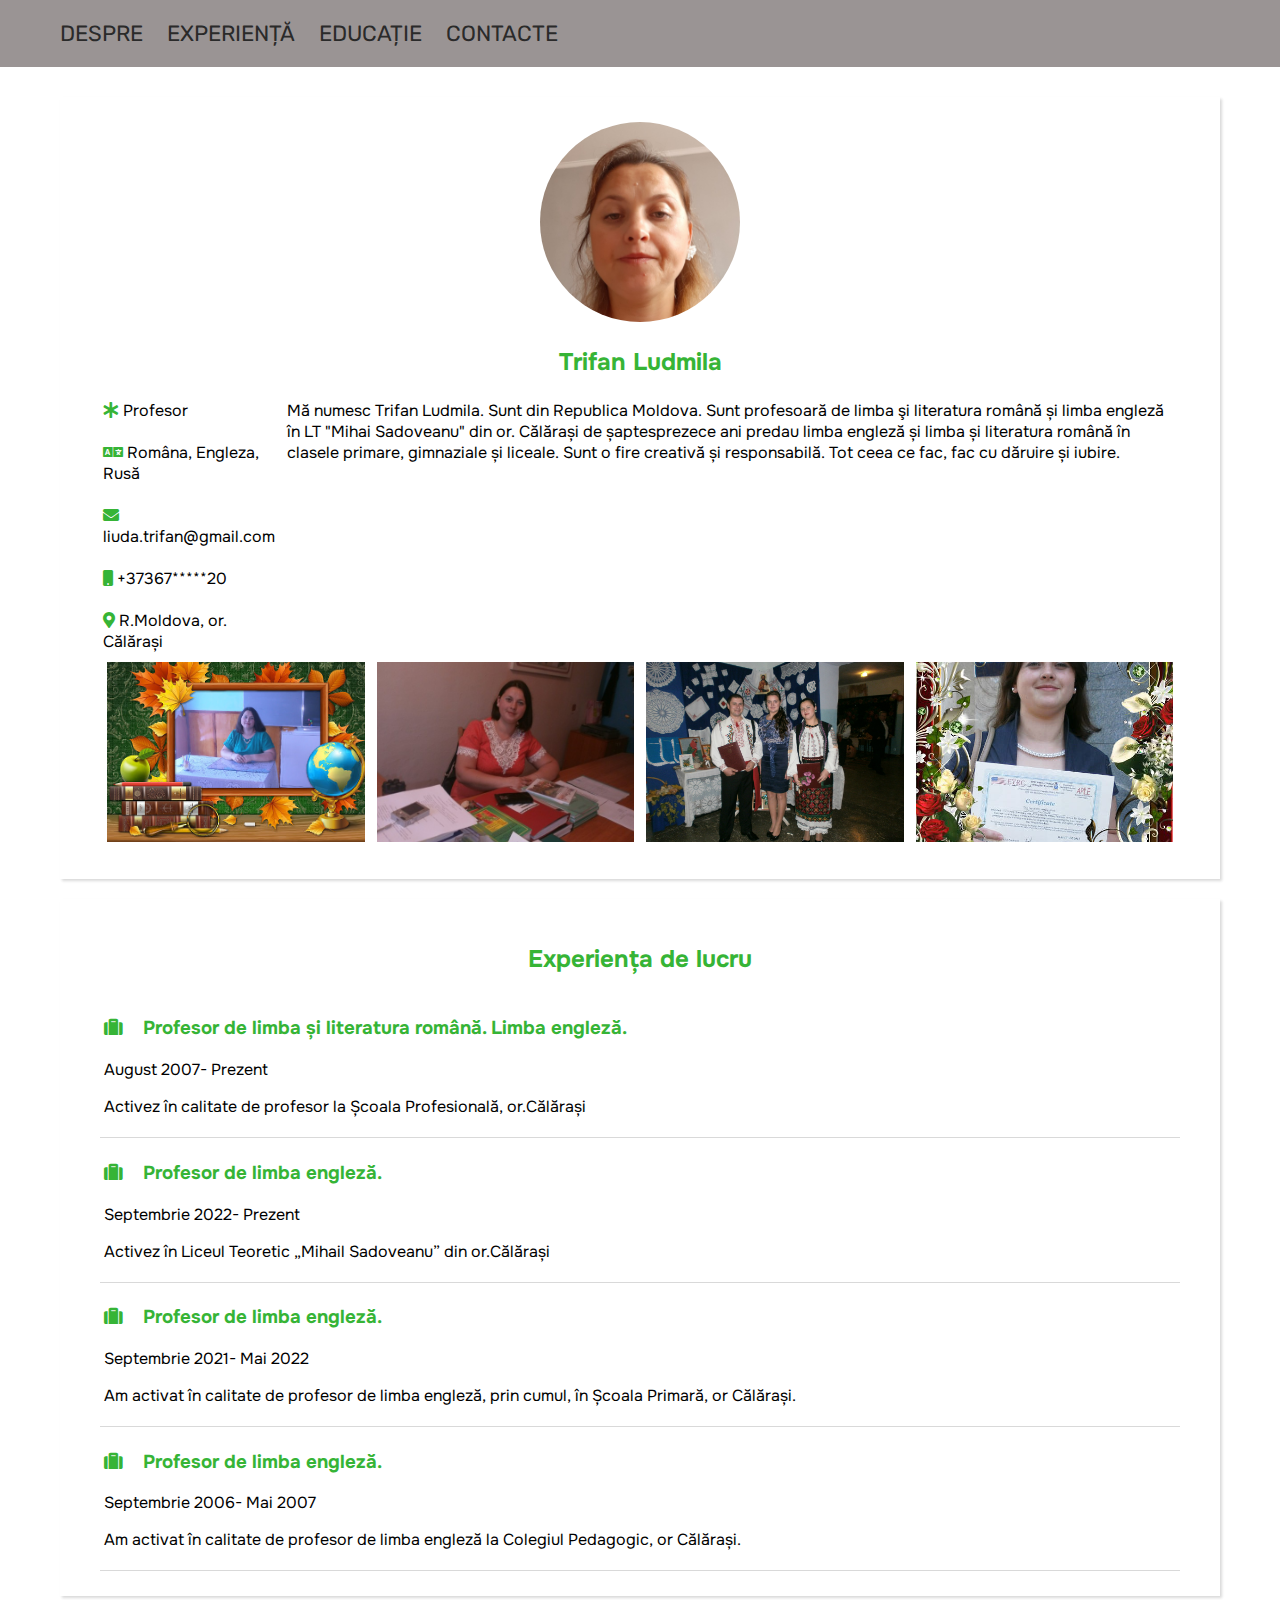
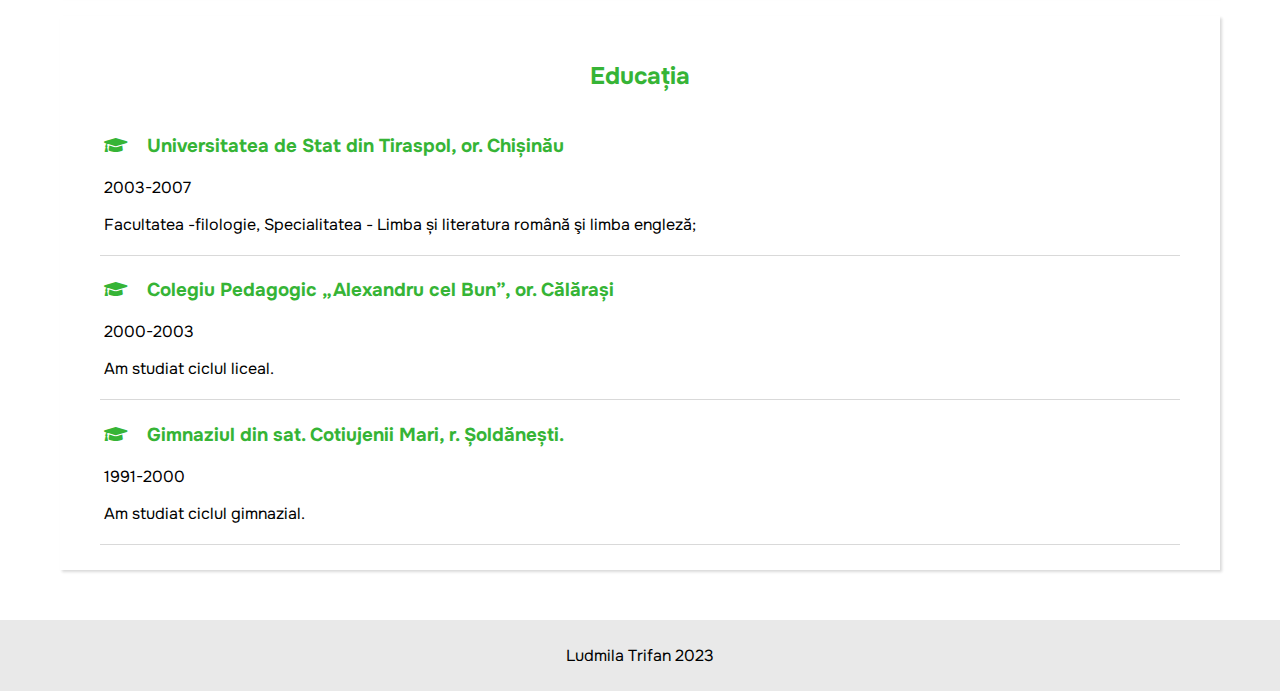
<file: index.html>
<!DOCTYPE html>
<html>

<head>
    <meta charset="UTF-8">
    <title>CV- Trifan Ludmila</title>
    <link rel="stylesheet" href="css/style.css">
    <link rel="stylesheet" href="https://cdnjs.cloudflare.com/ajax/libs/font-awesome/5.15.2/css/all.min.css" />
</head>

<body>
    <div class="header">
        <nav>
            <a class="nav-link" href="">DESPRE</a>
            <a class="nav-link" href="#experienta">EXPERIENȚĂ</a>
            <a class="nav-link" href="#educatie">EDUCAȚIE</a>
            <a class="nav-link" href="pages/contacte.html">CONTACTE</a>
        </nav>
    </div>

    <div class="main">

        <div class="info">
            <div class="centered">
                <img class="poza-eu" src="images/eu.jpg">  
                <h2 class="verde">Trifan Ludmila</h2>
            </div>
            <table>
                <tr>
                    <td class="celula -abilitati">
                        <i class="fas verde fa-asterisk"></i> 
                        <span>Profesor</span> 
                        <br/>
                        <br/>
                        <i class="fas verde fa-language"></i>
                        <span>Româna, Engleza, Rusă</span>
                        <br/> <br/>
                        <i class="fas verde fa-envelope"></i>
                        <a href="mailto:liuda.trifan@gmail.com">liuda.trifan@gmail.com</a>
                        <br/> <br/>
                        <i class="fas verde fa-mobile"></i>
                        <a href="tel:+37367372020">+37367*****20</a>
                        <br/> <br/>
                        <i class="fas verde fa-map-marker-alt"></i>
                        <span>R.Moldova, or. Călărași</span>
                    </td>
                    <td class="celula-text">
                        <p class="text-despre">
                            Mă numesc Trifan Ludmila. Sunt din Republica Moldova. Sunt profesoară de limba şi literatura română și limba engleză 
                            în LT "Mihai Sadoveanu" din or. Călărași de șaptesprezece ani predau limba engleză și limba și literatura română în clasele primare, gimnaziale și liceale. Sunt o fire creativă și responsabilă. Tot ceea ce fac, fac cu dăruire și iubire. 
                        </p>

                    </td>
                </tr>
            </table>

            <table class="tabel-gal">
                <tr>
                    <td class="celula-img">
                        <a target="blank"  href="images/gal1.jpg">
                          <img class="img-gal"  src="images/gal1.jpg">
                        </a>
                    </td>

                    <td class="celula-img">
                        <a target="blank"  href="images/gal2.jpg">
                          <img class="img-gal"  src="images/gal2.jpg">
                        </a>
                    </td>

                    <td class="celula-img">
                        <a target="blank"  href="images/gal3.jpg">
                          <img class="img-gal"  src="images/gal3.jpg">
                        </a>
                    </td>
                    <td class="celula-img">
                        <a target="blank"  href="images/gal4.jpg">
                          <img class="img-gal"  src="images/gal4.jpg">
                        </a>
                    </td>
                </tr>
            </table>
        </div>
<div class="info" id="experienta">
    <h2 class="centered verde">Experiența de lucru</h2>

    <div class="item">
        <h3 class="item-h3 verde">
            <i class="fas fa-suitcase"></i>
            Profesor de limba și literatura română. Limba engleză.
        </h3>
<span>August 2007- Prezent</span>
<p>
    Activez în calitate de profesor la Școala Profesională, or.Călărași
</p>
    </div>

    <div class="item">
        <h3 class="item-h3 verde">
            <i class="fas fa-suitcase"></i>
            Profesor de limba engleză.
        </h3>
<span>Septembrie 2022- Prezent</span>
<p>
Activez în Liceul Teoretic „Mihail Sadoveanu” din or.Călărași
</p>
    </div>

    <div class="item">
        <h3 class="item-h3 verde">
            <i class="fas fa-suitcase"></i>
            Profesor de limba engleză.
        </h3>
<span>Septembrie 2021- Mai 2022</span>
<p>
    Am activat în calitate de profesor de limba engleză, prin cumul, în Școala Primară, or Călărași.
</p>
    </div>

    <div class="item">
        <h3 class="item-h3 verde">
            <i class="fas fa-suitcase"></i>
            Profesor de limba engleză.
        </h3>
<span>Septembrie 2006- Mai 2007</span>
<p>
    Am activat în calitate de profesor de limba engleză la Colegiul Pedagogic, or Călărași.
</p>
    </div>
</div>

<div class="info" id="educatie">
    <h2 class="centered verde">Educația</h2>

    <div class="item">
        <h3 class="item-h3 verde">
            <i class="fas fa-graduation-cap"></i>
            Universitatea de Stat din Tiraspol, or. Chișinău
        </h3>
<span>2003-2007</span>
<p>
    Facultatea -filologie, Specialitatea - Limba și literatura română şi limba engleză;
</p>
    </div>
    <div class="item">
        <h3 class="item-h3 verde">
            <i class="fas fa-graduation-cap"></i>
            Colegiu Pedagogic „Alexandru cel Bun”, or. Călărași
        </h3>
<span>2000-2003</span>
<p>
    Am studiat ciclul liceal.
</p>
    </div>

    <div class="item">
        <h3 class="item-h3 verde">
            <i class="fas fa-graduation-cap"></i>
            Gimnaziul din sat. Cotiujenii Mari, r. Șoldănești.
        </h3>
<span>1991-2000</span>
<p>
    Am studiat ciclul gimnazial.
</p>
    </div>
</div>
    </div>

    <footer>
        Ludmila Trifan   2023
    </footer>
</body>

</html>
</file>
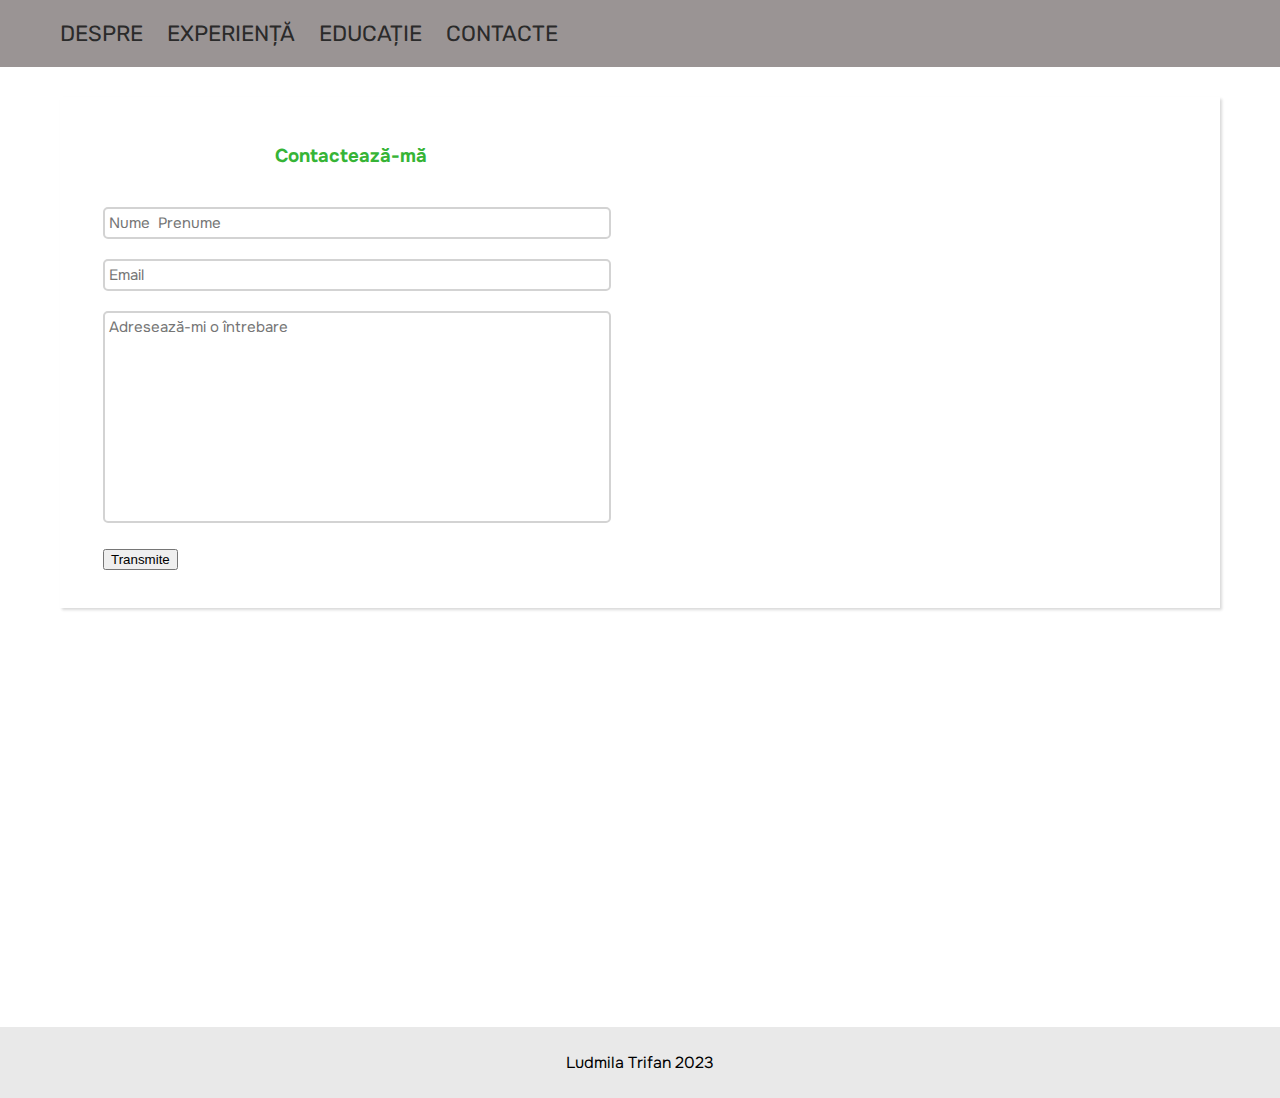
<file: pages/contacte.html>
<!DOCTYPE html>
<html>

<head>
    <meta charset="UTF-8">
    <title>CV- Trifan Ludmila</title>
    <link rel="stylesheet" href="../css/style.css">
    <link rel="stylesheet" href="https://cdnjs.cloudflare.com/ajax/libs/font-awesome/5.15.2/css/all.min.css" />
</head>

<body>
    <div class="header">
        <nav>
            <a class="nav-link" href="../index.html">DESPRE</a>
            <a class="nav-link" href="../index.html#experienta">EXPERIENȚĂ</a>
            <a class="nav-link" href="../index.html#educatie">EDUCAȚIE</a>
            <a class="nav-link" href="">CONTACTE</a>
        </nav>
    </div>

    <div class="main">

       <div class="info">
        <table class="table-contacte">
            <tr>
                <td class="celula-formular">
                    <h3 class="centered verde">Contactează-mă</h3>
                    <br/>
                    <form id="formular" method="POST" action="https://sheetdb.io/api/v1/law1ah7uptwff">
                        <input type="text" name="data[nume]"  class="text-input" placeholder="Nume  Prenume">
                        <input type="email" name="data[email]"class="text-input" placeholder="Email">
                        <textarea class="intrebare" name="data[intrebare]" placeholder="Adresează-mi o întrebare"></textarea>
                        <input id="transmite" type="submit" value="Transmite">
                    </form>
                </td>
                <td class="celula-harta">
                    <iframe class="harta"  src="https://www.google.com/maps/embed?pb=!1m18!1m12!1m3!1d2708.248923262342!2d28.313336276144213!3d47.250835571159364!2m3!1f0!2f0!3f0!3m2!1i1024!2i768!4f13.1!3m3!1m2!1s0x40cbb9f394ffffff%3A0x45149d5e20f1eb1f!2sLiceul%20Teoretic%20Mihail%20Sadoveanu!5e0!3m2!1sro!2s!4v1701189481183!5m2!1sro!2s" style="border:0;" allowfullscreen="" loading="lazy" referrerpolicy="no-referrer-when-downgrade"></iframe>
                </td>
            </tr>

        </table>

    <div class="fb-comments" data-width="100%" data-order-by="reverse_time" data-numpost="5" data-href="http://tekwill.online/ludmila-trifan">

    </div>

       </div>
    </div>

    <footer>
        Ludmila Trifan   2023
    </footer>
    <script>
        (function (d, s, id) {
            var js, fjs = d.getElementsByTagName(s)[0];
            if (d.getElementById(id)) return;
            js = d.createElement(s); js.id = id;
            js.src = "//connect.facebook.net/en_US/sdk.js#xfbml=1&version=v2.4";
            fjs.parentNode.insertBefore(js, fjs);
        }(document, 'script', 'facebook-jssdk'));

        var form = document.getElementById('formular');
        form.addEventListener("submit", e => {
            e.preventDefault();
            fetch(form.action, {
                method: "POST",
                body: new FormData(document.getElementById("formular")),
            }).then(() =>{
                alert("Multumesc !");
                form.reset();
            });
        });
    </script>
</body>

</html>
</file>
<file: css/style.css>
@import url('https://fonts.googleapis.com/css2?family=Onest&family=Rubik&display=swap');
body {
    margin: 0px;
    font-family: Onest;
}
a {
    text-decoration: none;
    color: black; 
}


.header {
    background-color: rgba(103, 94, 94, 0.663);

}

nav {
    max-width: 1160px;
    margin: 0px auto;
    padding: 20px;
}

.nav-link {
    margin-right: 20px;
    text-decoration: none;
    font-size: 22px;
    font-family: Rubik;
    color: #2a2a2a;
}

.main {
    max-width: 1160px;
    margin: 0px auto;
    padding: 30px 20px;
    min-height: 100vh;
}

.info {
    box-shadow: rgba(0, 0, 0, 0.15) 1.95px 1.95px 2.6px;
    padding:25px 40px;
    margin-bottom: 20px;
}
.poza-eu {
    width: 200px;
    height:200px ;
    border-radius: 50%;
    object-fit: cover;
    
}
.centered {
    text-align: center;
}
.celula-abilitati {
   width: 300px; 
   font-size: 18px;
   padding-right: 20px;
   vertical-align: top;
}
.celula-text {
    vertical-align: top;
}
.verde {
    color: rgb(54, 180, 54)
}
.text-despre {
    margin-top: 0px;
}
.img-gal {
    height: 180px;
    width: 100%;

    object-fit: cover;
}
.celula-img {
    width:25%;
    padding: 5px;
}
.tabel-gal {
    width: 100%;
}

.item {
    border-bottom: 1px solid #d9d9d9;
    padding: 4px;
}

footer {
    background-color: #e9e9e9;
    text-align: center;
    padding: 25px;
}
.tabel-contacte {
    width:100%;
}

.celula-formular {
    width:50%;
    vertical-align: top;
    padding-right: 40px;
}

.celula-harta {
    width:50%;  
}
.harta {
    width:100%;
    height:450px;
    border-radius:5px;
}

.text-input, .intrebare {
    width: 100%;
    font-size: 15px;
    padding: 4px;
    border-radius: 5px;
    border: 2px solid #d3d3d3;
    margin-bottom: 20px;
    font-family: Onest;
}
.intrebare {
    resize: none;
    height: 200px;
}
.item-h3 i {
    padding-right: 15px;
}
</file>
